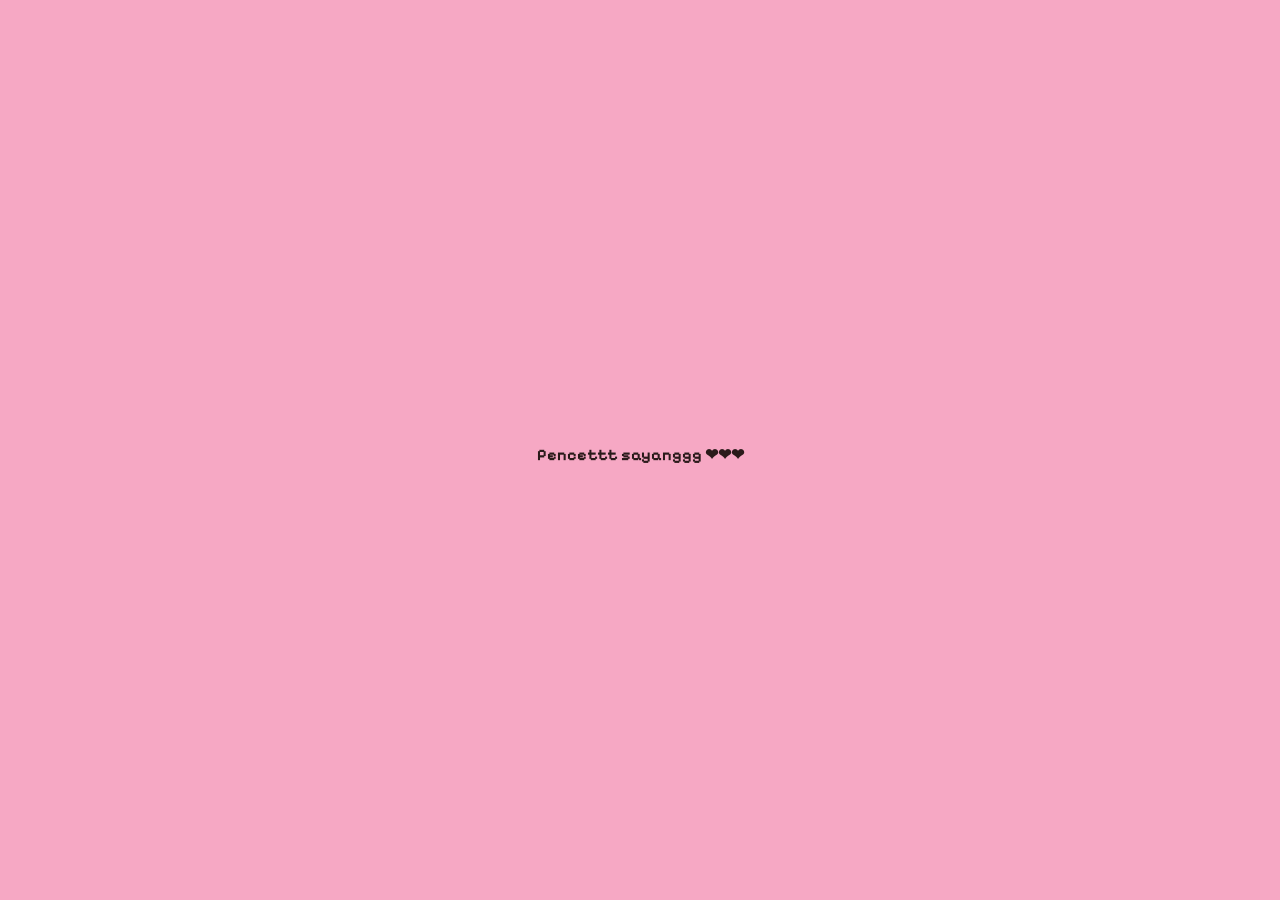
<file: index.html>
<!DOCTYPE html>
<html lang="id">
<head>
  <meta charset="UTF-8">
  <meta name="viewport" content="width=device-width, initial-scale=1.0, maximum-scale=1.0, user-scalable=no">
  <title>Happy Birthday! 🎂</title>
  
  <link rel="preconnect" href="https://fonts.googleapis.com">
  <link rel="preconnect" href="https://fonts.gstatic.com" crossorigin>
  <link href="https://fonts.googleapis.com/css2?family=Pixelify+Sans:wght@500;600;700&display=swap" rel="stylesheet">
  
  <style>
/* Cari bagian ini di dalam tag <style> index.html dan ubah height-nya */
    html, body {
      margin: 0;
      padding: 0;
      width: 100%;
      height: 100dvh; /* Ganti 100% menjadi 100dvh */
      overflow: hidden;
      background-color: #d68fa8; 
      font-family: "Pixelify Sans", sans-serif;
    }

    /* Iframe akan mengambil 100% layar HP/Browser */
    iframe {
      width: 100%;
      height: 100%;
      border: none;
      display: block;
    }

    /* Layar Pop-up untuk memancing klik pertama (Syarat Autoplay Browser) */
    #mulai-musik {
      position: fixed;
      top: 0; left: 0; width: 100%; height: 100%;
      background: #f6a8c4;
      display: flex;
      flex-direction: column;
      align-items: center;
      justify-content: center;
      z-index: 9999;
      cursor: pointer;
      color: #2a1a1a;
      transition: opacity 0.5s ease;
    }

    #mulai-musik h2 {
      margin-bottom: 10px;
      font-size: 24px;
    }

    #mulai-musik p {
      font-size: 16px;
      animation: blink 1.2s infinite;
    }

    @keyframes blink {
      0%, 100% { opacity: 1; }
      50% { opacity: 0; }
    }

    .sembunyi {
      opacity: 0;
      pointer-events: none;
    }
  </style>
</head>
<body>

  <!-- 1. Taruh lagu kamu di sini (pastikan path-nya benar) -->
  <audio id="bgm" src="assets/lagu-favorit.mp3" loop></audio>

  <!-- 2. Layar sentuh pertama -->
  <div id="mulai-musik">
    <h2><p>Pencettt sayanggg ❤︎❤︎❤︎</p></h2>
  </div>

  <!-- 3. Memuat halaman covermu di dalam iframe -->
  <!-- Saat Zahra pindah halaman, yang berubah hanya di dalam iframe ini. Lagu aman! -->
  <iframe id="frame-web" src="cover.html"></iframe>

  <script>
    const overlay = document.getElementById('mulai-musik');
    const bgm = document.getElementById('bgm');

    // Saat layar pertama diketuk, putar lagu dan hilangkan overlay
    overlay.addEventListener('click', () => {
      bgm.play();
      overlay.classList.add('sembunyi');
      
      // Hapus div-nya setelah animasi transisi selesai agar tidak berat
      setTimeout(() => {
        overlay.style.display = 'none';
      }, 500);
    });
  </script>
</body>
</html>
</file>
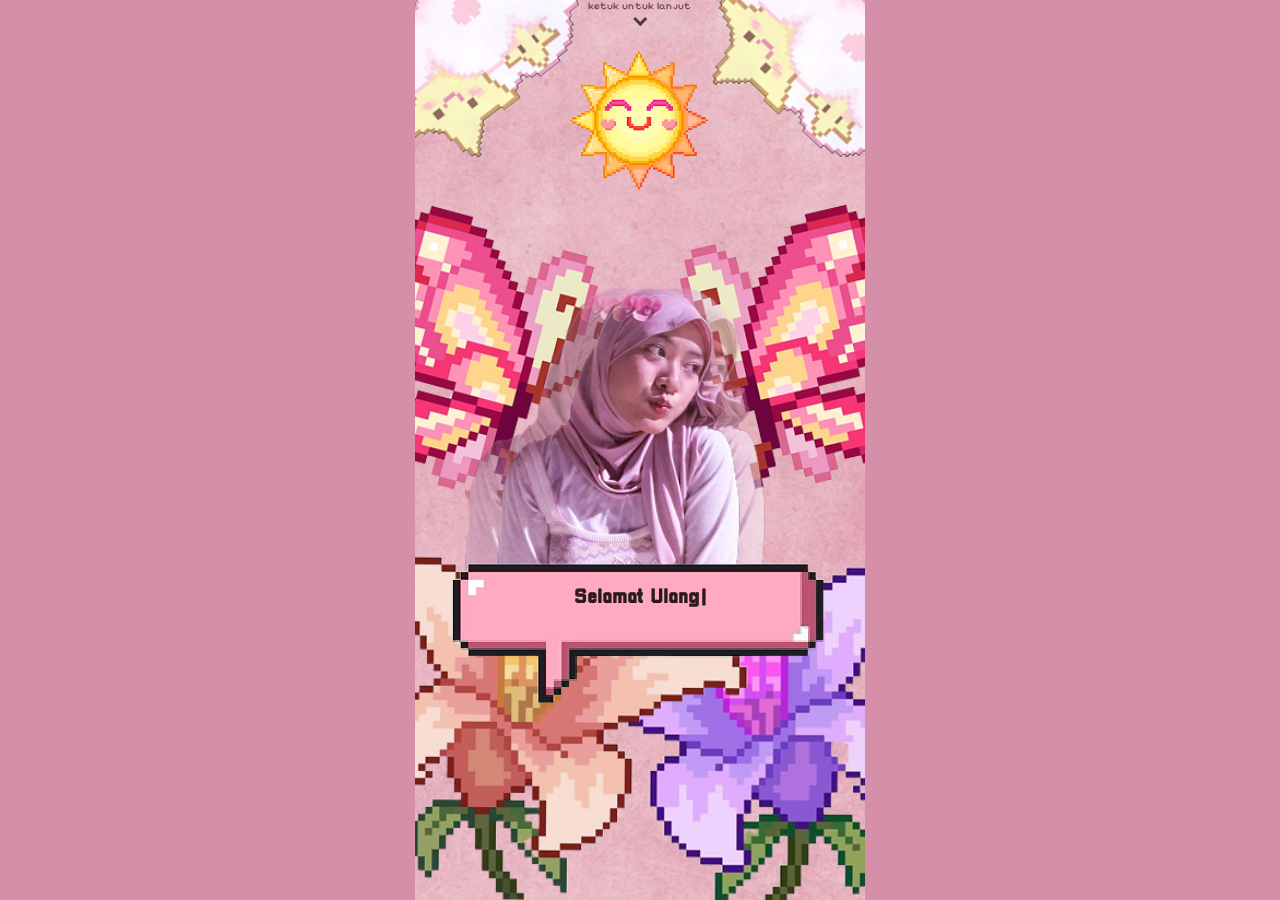
<file: cover.html>
<!DOCTYPE html>
<html lang="id">
<head>
<meta charset="UTF-8">
<meta name="viewport" content="width=device-width, initial-scale=1.0, maximum-scale=1.0, user-scalable=no">
<title>Selamat Ulang Tahun 🎂</title>
<link rel="preconnect" href="https://fonts.googleapis.com">
<link rel="preconnect" href="https://fonts.gstatic.com" crossorigin>
<link href="https://fonts.googleapis.com/css2?family=Pixelify+Sans:wght@500;600;700&display=swap" rel="stylesheet">
<link rel="stylesheet" href="style.css">
</head>
<body>

  <main class="phone">

    <!-- ===== SECTION 1: COVER ===== -->
    <section class="screen cover" id="cover">
      <img class="bg" src="assets/cover/bg.png" alt="">

      <img class="stars" src="assets/cover/Group 2.png" alt="">

      <img class="sun" src="assets/cover/sun.png" alt="matahari pixel tersenyum">

      <img class="butterflies" src="assets/cover/butterflies.png" alt="">

      <img class="person" src="assets/cover/person.png" alt="foto Zahra">

<div class="bubble-wrap">
        <img class="bubble-img" src="assets/cover/bubble.png" alt="Bubble">
        <!-- Wadah teks berjalan -->
        <div class="bubble-text-container">
          <span id="typed-text"></span><span class="cursor">|</span>
        </div>
      </div>

      <img class="flowers" src="assets/cover/flowers.png" alt="">

      <div class="scroll-hint" id="go-next">
        <span>ketuk untuk lanjut</span>
        <div class="arrow"></div>
      </div>
    </section>
 

    <!-- section berikutnya menyusul di sini -->

  </main>

<script src="script.js"></script>
</body>
</html>
</file>
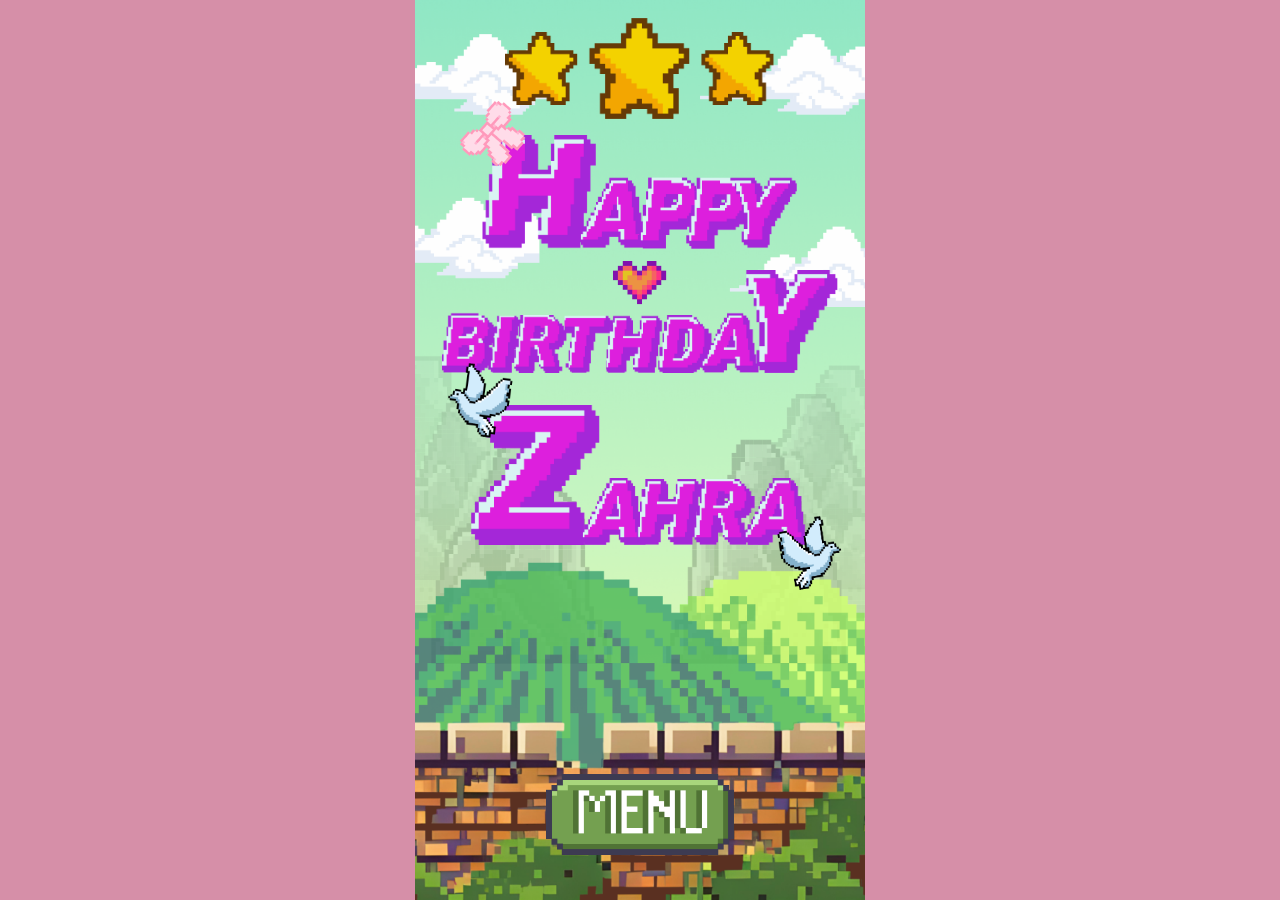
<file: ending.html>
<!DOCTYPE html>
<html lang="id">
<head>
<meta charset="UTF-8">
<meta name="viewport" content="width=device-width, initial-scale=1.0, maximum-scale=1.0, user-scalable=no">
<title>Happy Birthday! 🎉</title>
<link rel="stylesheet" href="style.css">
<link rel="stylesheet" href="ending.css">
</head>
<body>

  <main class="phone">
    <section class="screen ending-screen" id="ending-screen">
      <!-- Background Utama (Langit & Gunung) -->
      <img class="bg" src="assets/Ending/bg.png" alt="">

      <!-- Ornamen Bintang -->
      <img class="deco-stars" src="assets/Ending/stars.png" alt="">
      
      <!-- Ornamen Pita -->
      <img class="deco-bow" src="assets/Ending/bow.png" alt="">

      <!-- Tipografi Tengah -->
      <div class="text-group">
        <img class="text-happy" src="assets/Ending/happy.png" alt="Happy">
        <img class="deco-heart" src="assets/Ending/heart.png" alt="">
        <img class="text-birthday" src="assets/Ending/birthday.png" alt="Birthday">
        <img class="text-zahra" src="assets/Ending/zahra.png" alt="Zahra">
      </div>

      <!-- Burung Merpati -->
      <img class="dove dove-left" src="assets/Ending/dove-left.png" alt="">
      <img class="dove dove-right" src="assets/Ending/dove-right.png" alt="">

      <!-- Tombol Menu -->
      <button class="menu-btn" id="btn-menu" aria-label="Kembali ke Menu Awal">
        <img src="assets/Ending/btn-menu.png" alt="Menu">
      </button>

    </section>
  </main>

<script src="ending.js"></script>
</body>
</html>
</file>
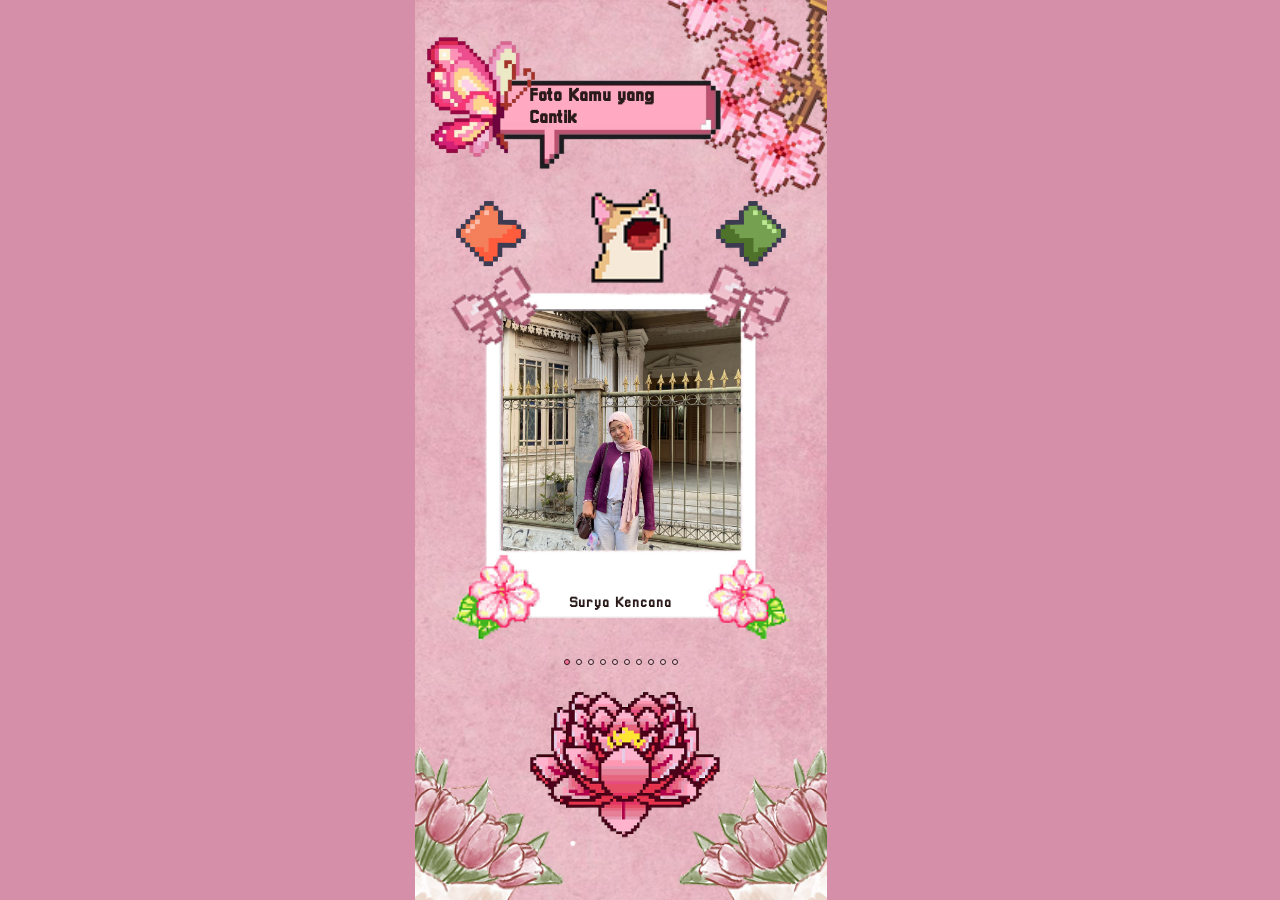
<file: gallery.html>
<!DOCTYPE html>
<html lang="id">
<head>
<meta charset="UTF-8">
<meta name="viewport" content="width=device-width, initial-scale=1.0, maximum-scale=1.0, user-scalable=no">
<title>Gallery 📸</title>
<link rel="stylesheet" href="style.css">
<link rel="stylesheet" href="gallery.css">
</head>
<body>

  <main class="phone">
    <section class="screen gallery-screen" id="gallery-screen">
      <!-- Background -->
      <img class="bg" src="assets/gallery/bg.png" alt="">

      <!-- Ornamen Bunga Atas Kanan -->
      <img class="deco-branch" src="assets/gallery/batang daun.png" alt="">
      
      <!-- Judul Kupu-Kupu -->
      <div class="title-wrap">
        <img class="title-bubble" src="assets/gallery/title-top.png" alt="">
        <p class="title-text">Foto Kamu yang<br>Cantik</p>
      </div>

<!-- Navigasi antar halaman -->
      <button class="nav-arrow prev-arrow" id="prev-page" aria-label="Halaman sebelumnya">
        <img src="assets/gallery/arrow-red.png" alt="">
      </button>
      
      <!-- Ornamen Kucing -->
      <img class="deco-cat" src="assets/gallery/cat.png" alt="">
      
      <button class="nav-arrow next-arrow" id="next-page" aria-label="Halaman selanjutnya">
        <img src="assets/gallery/arrow-green.png" alt="">
      </button>

      <!-- Area Foto Polaroid -->
 <!-- Area Foto Polaroid -->
<div class="gallery-wrapper">
  <!-- Foto-foto (geser otomatis) -->
<div class="photo-carousel" id="photo-carousel">
    <img class="carousel-photo" src="assets/gallery/photo1.jpg" alt="Foto 1" data-caption="Surya Kencana">
    <img class="carousel-photo" src="assets/gallery/photo2.jpg" alt="Foto 2" data-caption="Land's PIK 2">
    <img class="carousel-photo" src="assets/gallery/photo3.jpg" alt="Foto 3" data-caption="Museum Wayang">
    <img class="carousel-photo" src="assets/gallery/photo4.jpg" alt="Foto 4" data-caption="Kebun Raya Bogor">
    <img class="carousel-photo" src="assets/gallery/photo5.jpg" alt="Foto 5" data-caption="Rawa Belong">
    <img class="carousel-photo" src="assets/gallery/photo6.jpg" alt="Foto 6" data-caption="Museum Wayang">
    <img class="carousel-photo" src="assets/gallery/photo7.jpg" alt="Foto 7" data-caption="Kebun Raya Bogor">
    <img class="carousel-photo" src="assets/gallery/photo8.jpg" alt="Foto 8" data-caption="Pasar Baru">
    <img class="carousel-photo" src="assets/gallery/photo9.jpg" alt="Foto 9" data-caption="Hutan Kota GBK">
    <img class="carousel-photo" src="assets/gallery/photo10.jpg" alt="Foto 10" data-caption="Kebun Raya Bogor">
  </div>
  <!-- Bingkai polaroid -->
  <img class="border-frame" src="assets/gallery/border.png" alt="">
  
  <!-- WADAH DESKRIPSI FOTO BARU -->
  <p class="photo-caption" id="photo-caption"></p>

  <!-- Titik penanda foto ke berapa -->
  <div class="carousel-dots" id="carousel-dots"></div>
</div>

      <!-- Ornamen Bawah (Teratai & Tulip) -->
      <img class="deco-lotus" src="assets/gallery/bottom-lotus.png" alt="">
      <img class="deco-tulips left" src="assets/gallery/sakura-bl.png" alt="">
      <!-- Tulip kanan kita flip sedikit agar simetris dengan desain -->
      <img class="deco-tulips right" src="assets/gallery/sakura-bl.png" alt="">

    </section>
  </main>

<script src="gallery.js"></script>
</body>
</html>
</file>
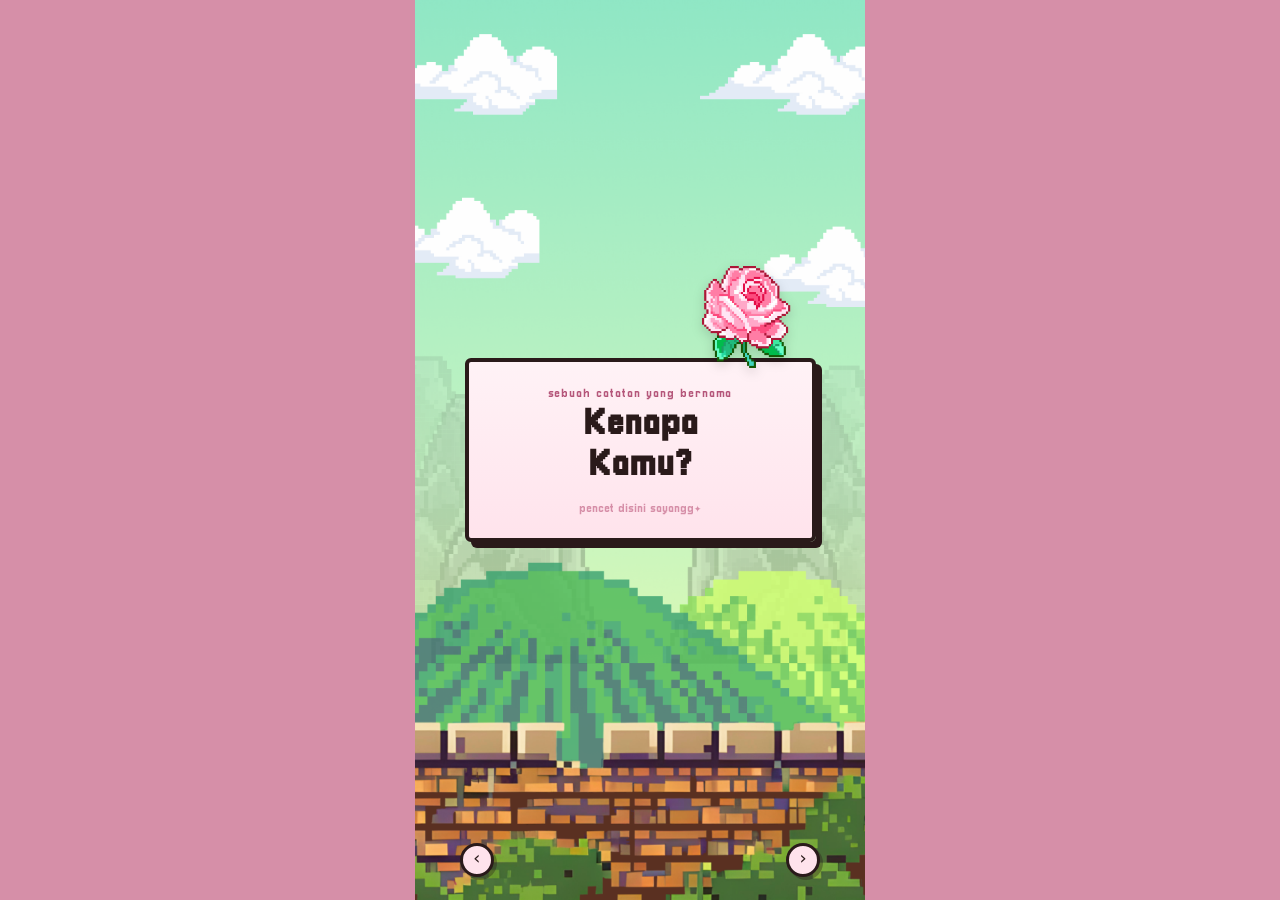
<file: letter.html>
<!DOCTYPE html>
<html lang="id">
<head>
<meta charset="UTF-8">
<meta name="viewport" content="width=device-width, initial-scale=1.0, maximum-scale=1.0, user-scalable=no">
<title>Kenapa Kamu? 💌</title>
<link rel="preconnect" href="https://fonts.googleapis.com">
<link rel="preconnect" href="https://fonts.gstatic.com" crossorigin>
<link href="https://fonts.googleapis.com/css2?family=Patrick+Hand&display=swap" rel="stylesheet">
<link rel="stylesheet" href="style.css">
<link rel="stylesheet" href="letter.css">
</head>
<body>

  <main class="phone">
    <section class="screen letter-screen" id="letter-screen">
      <img class="bg" src="assets/letter/bg.png" alt="">

      <!-- ===== COVER ===== -->
      <div class="cover" id="cover">
        <div class="cover-card">
          <img class="cover-deco" src="assets/letter/rose.png" alt="">
          <p class="cover-kicker">sebuah catatan yang bernama</p>
          <h1 class="cover-title">Kenapa<br>Kamu?</h1>
          <p class="cover-tap">pencet disini sayangg✦</p>
        </div>
      </div>

      <!-- ===== BOOK ===== -->
      <div class="book" id="book" hidden>
        <div class="page-stage" id="page-stage">
          <!-- halaman-halaman di-inject lewat JS -->
        </div>

        <button class="flip-zone flip-left" id="flip-prev" aria-label="Halaman sebelumnya"></button>
        <button class="flip-zone flip-right" id="flip-next" aria-label="Halaman berikutnya"></button>

        <div class="flip-controls">
          <button class="flip-btn flip-btn-prev" id="flip-prev-btn" aria-label="Halaman sebelumnya">‹</button>
          <div class="page-indicator" id="page-indicator">1 / 1</div>
          <button class="flip-btn flip-btn-next" id="flip-next-btn" aria-label="Halaman berikutnya">›</button>
        </div>
      </div>

      <!-- navigasi antar section -->
      <button class="nav-arrow prev-arrow" id="prev-page" aria-label="Halaman sebelumnya">‹</button>
      <button class="nav-arrow next-arrow" id="next-page" aria-label="Halaman selanjutnya">›</button>
    </section>
  </main>

<script src="letter.js"></script>
</body>
</html>
</file>
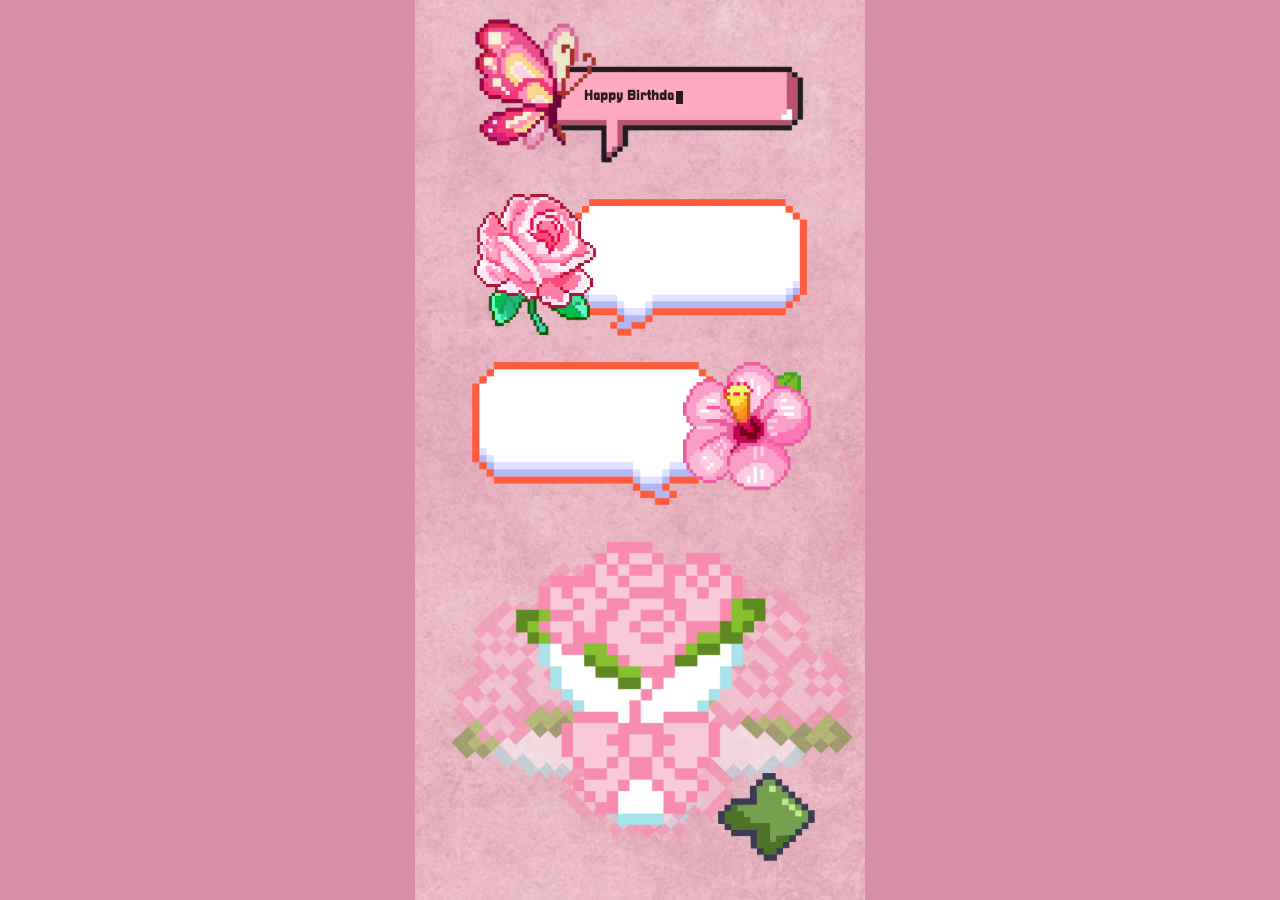
<file: opening.html>
<!DOCTYPE html>
<html lang="id">
<head>
<meta charset="UTF-8">
<meta name="viewport" content="width=device-width, initial-scale=1.0, maximum-scale=1.0, user-scalable=no">
<title>Untuk Kamu 💌</title>
<link rel="stylesheet" href="style.css">
<link rel="stylesheet" href="opening.css">
</head>
<body>

  <main class="phone">
    <section class="screen opening-screen" id="opening-screen">
      <img class="bg" src="assets/Opening/bg.png" alt="">

      <!-- Pesan 1 -->
      <div class="msg1-wrap">
        <img class="msg1-bubble" src="assets/Opening/bubble-happybday.png" alt="">
        <p class="msg1-text" id="msg1-text"></p>
      </div>

      <!-- Pesan 2 -->
      <img class="rose" src="assets/Opening/rose.png" alt="">
      <div class="msg2-wrap">
        <img class="msg2-bubble" src="assets/Opening/bubble-outline-a.png" alt="">
        <p class="msg2-text" id="msg2-text"></p>
      </div>

      <!-- Pesan 3 -->
      <img class="hibiscus" src="assets/Opening/hibiscus.png" alt="">
      <div class="msg3-wrap">
        <img class="msg3-bubble" src="assets/Opening/bubble-outline-b.png" alt="">
        <p class="msg3-text" id="msg3-text"></p>
      </div>

      <img class="bouquet" src="assets/Opening/bouquet.png" alt="">

      <button class="next-btn" id="next-btn" aria-label="Lanjut ke Our Story">
        <img src="assets/Opening/next-arrow.png" alt="">
      </button>
    </section>
  </main>

<script src="opening.js"></script>
</body>
</html>
</file>
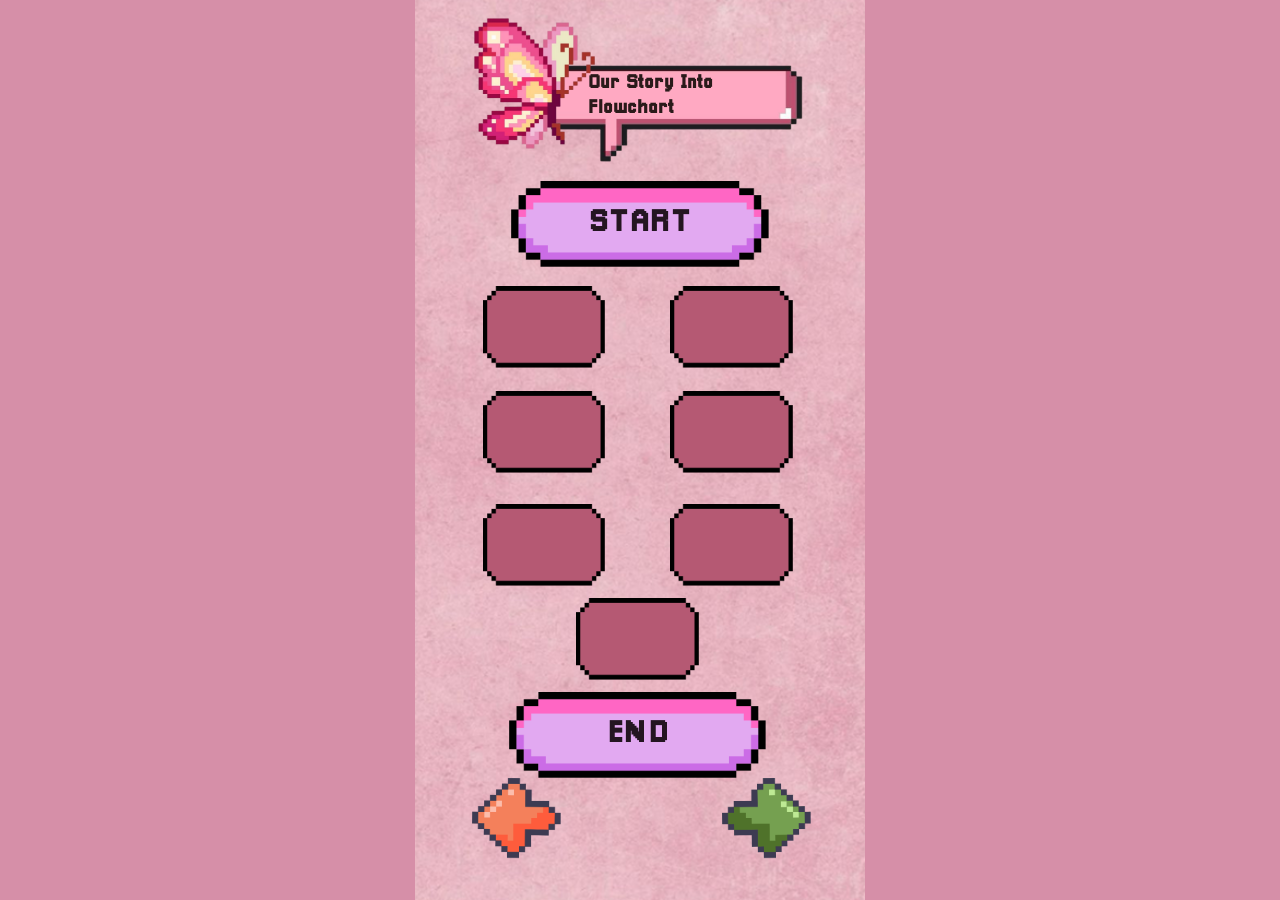
<file: our-story.html>
<!DOCTYPE html>
<html lang="id">
<head>
<meta charset="UTF-8">
<meta name="viewport" content="width=device-width, initial-scale=1.0, maximum-scale=1.0, user-scalable=no">
<title>Our Story 💞</title>
<link rel="stylesheet" href="style.css">
<link rel="stylesheet" href="our-story.css">
</head>
<body>

  <main class="phone">
    <section class="screen story-screen" id="story-screen">
      <img class="bg" src="assets/Our Story/bg.png" alt="">

      <!-- garis-garis panah flowchart, digambar di bawah kotak -->
      <svg class="flow-lines" id="flow-lines" viewBox="0 0 412 845" preserveAspectRatio="none">
        <defs>
          <marker id="arrowhead" markerWidth="6" markerHeight="6" refX="4.5" refY="3" orient="auto">
            <path d="M0,0 L6,3 L0,6 Z" fill="#4a2f37"/>
          </marker>
        </defs>
        <!-- path tiap edge, id sesuai target box, muncul saat box target diklik -->
        <path id="edge-start-2" class="edge" d=""></path>
        <path id="edge-start-3" class="edge" d=""></path>
        <path id="edge-2-4"     class="edge" d=""></path>
        <path id="edge-3-5"     class="edge" d=""></path>
        <path id="edge-4-6"     class="edge" d=""></path>
        <path id="edge-5-7"     class="edge" d=""></path>
        <path id="edge-6-8"     class="edge" d=""></path>
        <path id="edge-7-8"     class="edge" d=""></path>
        <path id="edge-8-end"   class="edge" d=""></path>
      </svg>

      <!-- judul -->
      <div class="title-wrap">
        <img class="title-bubble" src="assets/Our Story/title-bubble.png" alt="">
        <p class="title-text">Our Story Into<br>Flowchart</p>
      </div>

      <!-- START -->
      <div class="node start-node">
        <img class="node-bg" src="assets/Our Story/start-end-btn.png" alt="">
        <p class="node-label">START</p>
      </div>

      <!-- 7 kotak cerita -->
      <button class="story-box" id="box2" data-box="2" style="--bx:15.06%; --by:31.73%; --bw:27.17%; --bh:9.13%;">
        <img class="node-bg" src="assets/Our Story/story-box.png" alt="">
        <p class="box-label">Ketemu pas SMP<br>(2017)</p>
      </button>

      <button class="story-box" id="box3" data-box="3" style="--bx:56.75%; --by:31.73%; --bw:27.17%; --bh:9.13%;">
        <img class="node-bg" src="assets/Our Story/story-box.png" alt="">
        <p class="box-label">Chatton pertama<br>(2020)</p>
      </button>

      <button class="story-box" id="box4" data-box="4" style="--bx:15.06%; --by:43.39%; --bw:27.17%; --bh:9.13%;">
        <img class="node-bg" src="assets/Our Story/story-box.png" alt="">
        <p class="box-label">Konflik Gelang<br>(2023)</p>
      </button>

      <button class="story-box" id="box5" data-box="5" style="--bx:56.75%; --by:43.39%; --bw:27.17%; --bh:9.13%;">
        <img class="node-bg" src="assets/Our Story/story-box.png" alt="">
        <p class="box-label">Konflik Gelang 2<br>(2024)</p>
      </button>

      <button class="story-box" id="box6" data-box="6" style="--bx:15.06%; --by:56.00%; --bw:27.17%; --bh:9.13%;">
        <img class="node-bg" src="assets/Our Story/story-box.png" alt="">
        <p class="box-label">Chatton Lagi<br>(19 Des 25)</p>
      </button>

      <button class="story-box" id="box7" data-box="7" style="--bx:56.75%; --by:56.00%; --bw:27.17%; --bh:9.13%;">
        <img class="node-bg" src="assets/Our Story/story-box.png" alt="">
        <p class="box-label">Akhirnya Ketemuan<br>(3 Jan 26)</p>
      </button>

      <button class="story-box" id="box8" data-box="8" style="--bx:35.87%; --by:66.45%; --bw:27.17%; --bh:9.13%;">
        <img class="node-bg" src="assets/Our Story/story-box.png" alt="">
        <p class="box-label">Jadian<br>(5 Jan 26)</p>
      </button>

      <!-- END -->
      <div class="node end-node">
        <img class="node-bg" src="assets/Our Story/start-end-btn.png" alt="">
        <p class="node-label">END</p>
      </div>

      <!-- navigasi antar halaman -->
      <button class="nav-arrow prev-arrow" id="prev-page" aria-label="Halaman sebelumnya">
        <img src="assets/Our Story/arrow-prev.png" alt="">
      </button>
      <button class="nav-arrow next-arrow" id="next-page" aria-label="Halaman selanjutnya">
        <img src="assets/Our Story/arrow-next.png" alt="">
      </button>
    </section>
  </main>

<script src="our-story.js"></script>
</body>
</html>
</file>
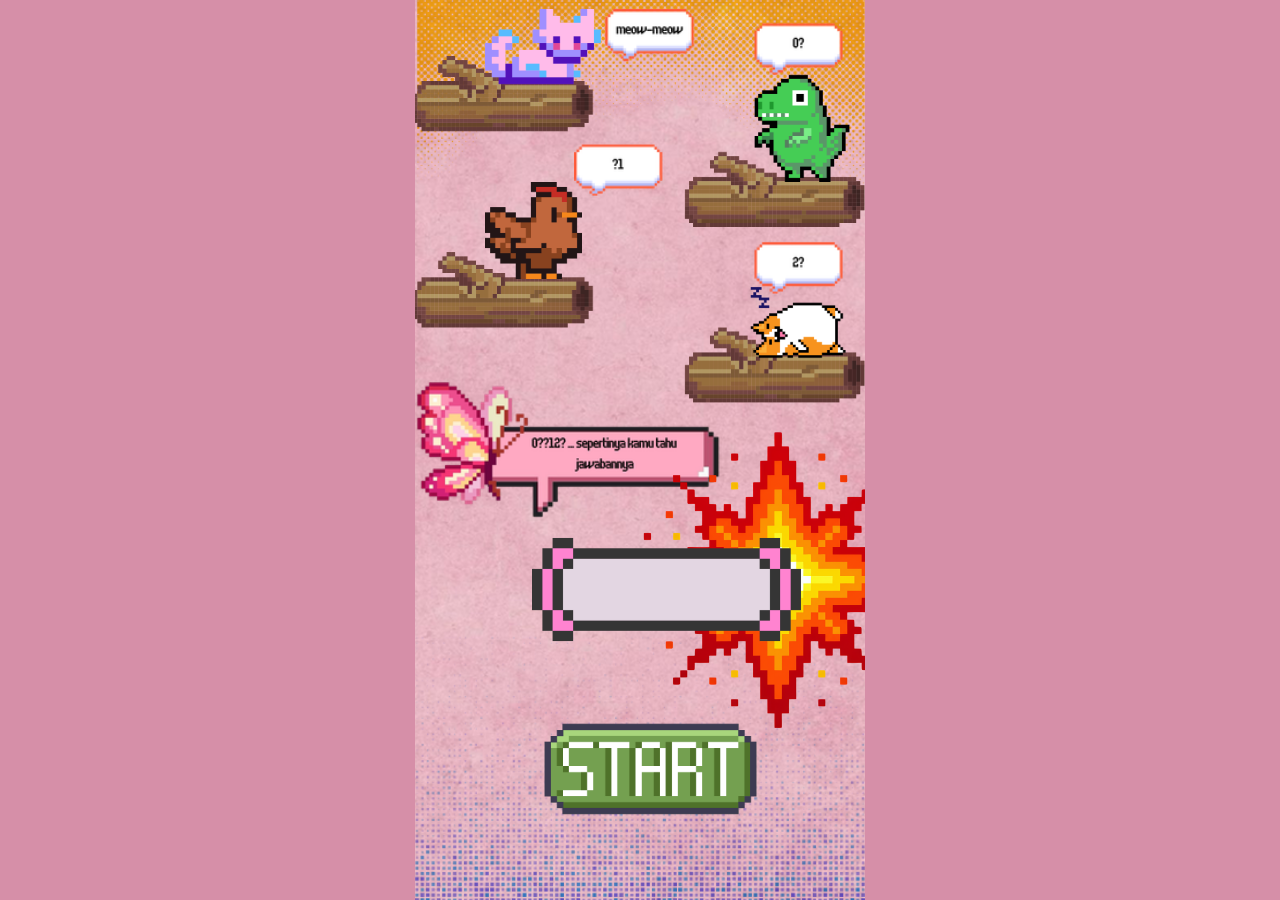
<file: password.html>
<!DOCTYPE html>
<html lang="id">
<head>
<meta charset="UTF-8">
<meta name="viewport" content="width=device-width, initial-scale=1.0, maximum-scale=1.0, user-scalable=no">
<title>Kunci Ulang Tahun 🔒</title>
<link rel="preconnect" href="https://fonts.googleapis.com">
<link rel="preconnect" href="https://fonts.gstatic.com" crossorigin>
<link href="https://fonts.googleapis.com/css2?family=Pixelify+Sans:wght@500;600;700&display=swap" rel="stylesheet">
<link rel="stylesheet" href="style.css">
<link rel="stylesheet" href="password.css">
</head>
<body>

  <main class="phone">
    <section class="screen password-screen" id="password-screen">
      <img class="bg" src="assets/Password/bg.png" alt="">
      <img class="halftone" src="assets/Password/halftone.png" alt="">

      <img class="wood" src="assets/Password/wood.png" alt="">
      <img class="animals" src="assets/Password/animals.png" alt="">
      <img class="hint-bubbles" src="assets/Password/hint-bubbles.png" alt="">

      <img class="hint-butterfly" src="assets/Password/hint-butterfly.png" alt="petunjuk: tanggal jadian">

      <img class="input-art" src="assets/Password/input-box.png" alt="">
      <input class="pw-input" type="text" inputmode="numeric" autocomplete="off"
             maxlength="8" placeholder="" aria-label="Masukkan tanggal jadian">

      <img class="start-art" src="assets/Password/start-btn.png" alt="">
      <button class="start-btn" type="button" aria-label="Mulai"></button>

      <p class="pw-error" id="pw-error">coba lagi ya~</p>
    </section>
  </main>

<script src="password.js"></script>
</body>
</html>
</file>
<file: style.css>
@font-face {
  font-family: "Pixellari";
  src: url("assets/Pixellari.ttf") format("truetype");
  font-display: swap;
}
* {
  margin: 0;
  padding: 0;
  box-sizing: border-box;
  -webkit-tap-highlight-color: transparent;
}

:root {
  --bubble-pink: #f6a8c4;
  --bubble-border: #2a1a1a;
  --page-outer: #d68fa8;
}

/* 1. Ganti height jadi 100dvh dan matikan scroll yang tidak perlu */
html, body {
  height: 100dvh;
  background: var(--page-outer);
  overflow: hidden; 
}

/* 2. Tambahkan align-items agar posisi layar selalu di tengah (vertikal) */
/* Pastikan body menggunakan display flex untuk menengahkan konten */
body {
  font-family: "Pixelify Sans", system-ui, sans-serif;
  display: flex;
  justify-content: center;
  align-items: center;
  height: 100dvh;
  margin: 0;
  background: var(--page-outer);
  overflow: hidden;
}

/* Kunci Utama Anti-Kepotong */
/* Ganti .phone dan .screen menjadi ini */

.phone {
  width: 100%;         /* Biarkan melebar 100% mengisi layar HP */
  height: 100dvh;      /* Biarkan tingginya pas dengan layar HP */
  max-width: 450px;    /* Batas aman kalau dibuka di Laptop agar tidak raksasa */
  background: var(--page-outer);
  overflow: hidden;
  position: relative;
  /* aspect-ratio kita hapus total dari sini */
}

.screen {
  position: absolute;
  inset: 0;
  width: 100%;
  height: 100%;
  /* aspect-ratio juga kita hapus dari sini */
  overflow: hidden;
}

.screen img {
  position: absolute;
  display: block;
  pointer-events: none;
  user-select: none;
}

.bg {
  inset: 0;
  width: 100%;
  height: 100%;
  object-fit: cover;
  z-index: 0;
}

.stars {
  top: 0;
  left: 0;
  width: 100%;
  z-index: 1;
  animation: twinkle 3.2s ease-in-out infinite;
}

.sun {
  top: 5%;
  left: 50%;
  width: 34%;
  transform: translateX(-50%);
  z-index: 2;
  transform-origin: center;
  animation: sun-breathe 4.5s ease-in-out infinite;
}

.butterflies {
  top: 8.5%;
  left: 0;
  width: 100%;
  z-index: 3;
}

.butterflies::before { content: none; }

.person {
  top: 31.5%;
  left: 45%;
  width: 68%;
  transform: translateX(-50%);
  z-index: 4;
}

.bubble-wrap {
  position: absolute;
  top: 62%;
  left: 50%;
  transform: translateX(-50%);
  width: 84%;
  z-index: 6;
  display: flex;
  justify-content: center;
  animation: bubble-pop 0.6s cubic-bezier(.2,1.4,.4,1) both;
  animation-delay: 0.3s;
}

.bubble-img {
  position: static;
  width: 100%;
  height: auto;
  image-rendering: pixelated;
}

/* Mengatur posisi teks agar pas di dalam area pink bubble.png */
.bubble-text-container {
  position: absolute;
  top: 50%;
  left: 50%;
  transform: translate(-50%, -50%); /* Geser dikit kalau mau pas di tengah, atau atur margin di bawah */
  width: 90%;
  
  /* Ganti angka margin-top ini buat nurunin teksnya ke bawah */
  margin-top: 40px; /* Ubah angka ini (misal 15px, 25px) sampai posisinya pas */
  
  display: flex;
  align-items: center;
  justify-content: center;
  text-align: center;
  font-family: "Pixellari", monospace;
  font-weight: 700;
  font-size: clamp(17px, 3.2vw, 20px);
  color: #2a1a1a;
  line-height: 1.3;
}
/* Efek kedip kursor */
.cursor {
  display: inline-block;
  margin-left: 2px;
  animation: blink 0.8s infinite;
}

@keyframes blink {
  0%, 100% { opacity: 1; }
  50% { opacity: 0; }
}

.flowers {
  bottom: 0;
  left: 0;
  width: 100%;
  height: auto;
  z-index: 3;
}

/* subtle ambient motion */
@keyframes twinkle {
  0%, 100% { opacity: 1; }
  50% { opacity: 0.75; }
}

@keyframes sun-breathe {
  0%, 100% { transform: translateX(-50%) scale(1) rotate(0deg); }
  50% { transform: translateX(-50%) scale(1.045) rotate(3deg); }
}

.butterflies {
  animation: flutter 2.6s ease-in-out infinite;
}

@keyframes flutter {
  0%, 100% { transform: translateY(0) scaleX(1); }
  50% { transform: translateY(-4px) scaleX(0.98); }
}

@keyframes bubble-pop {
  0% { opacity: 0; transform: translateX(-50%) scale(0.7) translateY(10px); }
  100% { opacity: 1; transform: translateX(-50%) scale(1) translateY(0); }
}

.person {
  animation: float-in 0.9s ease-out both;
}

@keyframes float-in {
  0% { opacity: 0; transform: translateX(-50%) translateY(18px); }
  100% { opacity: 1; transform: translateX(-50%) translateY(0); }
}

.scroll-hint {
  position: absolute;

  left: 50%;
  transform: translateX(-50%);
  z-index: 7;
  display: flex;
  flex-direction: column;
  align-items: center;
  gap: 2px;
  color: var(--bubble-border);
  font-size: 10px;
  letter-spacing: 0.03em;
  opacity: 0.8;
  animation: bob 1.8s ease-in-out infinite;
}

.arrow {
  width: 10px;
  height: 10px;
  border-right: 3px solid var(--bubble-border);
  border-bottom: 3px solid var(--bubble-border);
  transform: rotate(45deg);
}

@keyframes bob {
  0%, 100% { transform: translate(-50%, 0); }
  50% { transform: translate(-50%, 6px); }
}

@media (prefers-reduced-motion: reduce) {
  .stars, .sun, .butterflies, .bubble-wrap, .person, .scroll-hint {
    animation: none !important;
  }
}
</file>
<file: ending.css>
.ending-screen {
  background: var(--page-outer);
  aspect-ratio: 412 / 892;
  overflow: hidden;
  position: relative;
}

.ending-screen .bg {
  position: absolute;
  inset: 0;
  width: 100%;
  height: 100%;
  object-fit: cover;
  z-index: 0;
}

/* ================= ORNAMEN ATAS ================= */
.deco-stars {
  position: absolute;
  top: 2%;
  left: 20%;
  width: 60%;
  z-index: 2;
  animation: star-pulse 2.5s ease-in-out infinite;
}

.deco-bow {
  position: absolute;
  top: 11%;
  left: 9%;
  width: 18%;
  z-index: 7;
  transform: rotate(-15deg);
}

@keyframes star-pulse {
  0%, 100% { transform: scale(1); filter: brightness(1); }
  50% { transform: scale(1.05); filter: brightness(1.2); }
}

/* ================= TIPOGRAFI ================= */
.text-group {
  position: absolute;
  inset: 0;
  width: 100%;
  height: 100%;
  pointer-events: none;
  z-index: 3;
}

/* Kita atur agar semuanya otomatis di tengah secara horizontal */
.text-group img {
  position: absolute;
  left: 50%;
  transform: translateX(-50%);
  height: auto;
  opacity: 0;
}

/* Atur posisi atas (top) dan lebar (width) masing-masing secara spesifik */
.text-happy { 
  top: 15%; 
  width: 70%; 
  animation: pop-in-center 0.8s cubic-bezier(0.175, 0.885, 0.32, 1.275) forwards 0.2s; 
}

.deco-heart { 
  top: 29%; 
  width: 12%; 
  animation: pop-in-center 0.8s cubic-bezier(0.175, 0.885, 0.32, 1.275) forwards 0.4s; 
}

.text-birthday { 
  top: 30%; 
  width: 88%; 
  animation: pop-in-center 0.8s cubic-bezier(0.175, 0.885, 0.32, 1.275) forwards 0.6s; 
}

.text-zahra { 
  top: 45%; 
  width: 75%; 
  animation: pop-in-center 0.8s cubic-bezier(0.175, 0.885, 0.32, 1.275) forwards 0.8s; 
}

/* Keyframe khusus karena kita pakai translateX(-50%) untuk nengahin gambar */
@keyframes pop-in-center {
  0% { transform: translateX(-50%) scale(0.6); opacity: 0; }
  100% { transform: translateX(-50%) scale(1); opacity: 1; }
}
/* ================= BURUNG MERPATI ================= */
.dove {
  position: absolute;
  width: 18%;
  z-index: 4;
}

.dove-left {
  top: 40%;
  left: 5%;
  animation: float-dove-l 4s ease-in-out infinite, flap 0.3s alternate infinite;
}

.dove-right {
  top: 57%;
  right: 3%;
  animation: float-dove-r 3.5s ease-in-out infinite, flap 0.4s alternate infinite;
}

@keyframes float-dove-l {
  0%, 100% { transform: translate(0, 0); }
  50% { transform: translate(5px, -10px); }
}

@keyframes float-dove-r {
  0%, 100% { transform: translate(0, 0); }
  50% { transform: translate(-5px, -12px); }
}

@keyframes flap {
  0% { transform: scaleY(1); }
  100% { transform: scaleY(0.95); }
}

/* ================= TOMBOL MENU ================= */
.menu-btn {
  position: absolute;
  bottom: 5%; 
  left: 25%;
  width: 50%;
  height: 9%; /* Nah ini dia biang keroknya, wajib dikasih height! */
  z-index: 10;
  background: transparent;
  border: none;
  padding: 0;
  cursor: pointer;
  animation: menu-glow 2s ease-in-out infinite;
  transition: transform 0.2s;
}

.menu-btn img {
  position: absolute;
  inset: 0;
  width: 100%;
  height: 100%;
  object-fit: contain;
}

.menu-btn:active {
  transform: scale(0.92);
}

@keyframes menu-glow {
  0%, 100% { filter: drop-shadow(0 0 2px rgba(255,255,255,0.2)); transform: translateY(0); }
  50% { filter: drop-shadow(0 0 10px rgba(255,255,255,0.8)); transform: translateY(-3px); }
}
</file>
<file: gallery.css>
@font-face {
  font-family: "Pixellari";
  src: url("assets/Pixellari.ttf") format("truetype");
  font-display: swap;
}

.gallery-screen {
  background: var(--page-outer);
  aspect-ratio: 412 / 892; 
  overflow: hidden;
  position: relative;
  
  /* Tambahkan batas lebar ini agar ukurannya konsisten */
  width: 412px;
  max-width: 100vw;
}

.gallery-screen .bg {
  position: absolute;
  inset: 0;
  width: 100%;
  height: 100%;
  object-fit: cover;
  z-index: 0;
}

/* ================= ORNAMEN ATAS ================= */
.deco-branch {
  position: absolute;
  top: -2%;
  right: -2%;
  width: 55%;
  z-index: 5;
  pointer-events: none;
}

.title-wrap {
  position: absolute;
  top: 4%;
  left: -2%;
  width: 82%;
  height: 15%;
  z-index: 6;
}

.title-bubble {
  position: absolute;
  inset: 0;
  width: 100%;
  height: 100%;
  object-fit: contain;
}

.title-text {
  position: absolute;
  left: 36%;
  top: 37%;
  margin: 0;
  font-family: "Pixellari", monospace;
  font-weight: 700;
  color: #2a1a1a;
  font-size: clamp(15px, 3.5vw, 18px);
  line-height: 1.25;
  text-align: left;
}

/* ================= NAVIGASI & KUCING ================= */
/* ---- navigasi ---- */
.nav-arrow {
  position: absolute;
  top: 22%; /* Posisi vertikal sejajar dengan ornamen kucing */
  width: 17%;
  height: 8%; /* Wajib ada height agar hitbox kliknya berfungsi */
  z-index: 10; /* Z-index tinggi agar tidak tertutup div gallery-wrapper */
  border: none;
  background: transparent;
  padding: 0;
  cursor: pointer;
}

.nav-arrow img {
  position: absolute;
  inset: 0;
  width: 100%;
  height: 100%;
  object-fit: contain;
}

.prev-arrow {
  left: 10%;
  animation: nudge-left 1.6s ease-in-out infinite;
}

.next-arrow {
  left: 73%;
  animation: nudge-right 1.6s ease-in-out infinite;
}

@keyframes nudge-left {
  0%, 100% { transform: translateX(0); }
  50% { transform: translateX(-4px); }
}

@keyframes nudge-right {
  0%, 100% { transform: translateX(0); }
  50% { transform: translateX(4px); }
}

.nav-arrow:active {
  transform: scale(0.9);
}

.prev-btn { left: 12%; }
.next-btn { right: 12%; }

.deco-cat {
  position: absolute;
  top: 21%;
  left: 35%;
  width: 35%;
  z-index: 2;
  pointer-events: none;
  animation: cat-bounce 2s ease-in-out infinite;
}

@keyframes cat-bounce {
  0%, 100% { transform: translateY(0); }
  50% { transform: translateY(-4px); }
}

/* ================= GRID FOTO ================= */
.gallery-wrapper {
  position: absolute;
  top: 29%;
  left: 8%;
  width: 84%;
  aspect-ratio: 215 / 237; /* sama persis dengan rasio border.png, biar object-fit:contain pas tanpa spasi kosong */
  z-index: 3;
}

.border-frame {
  position: absolute;
  inset: 0;
  width: 100%;
  height: 100%;
  object-fit: contain;
  z-index: 5;
  pointer-events: none;
}

/* ---- carousel foto ---- */
.photo-carousel {
  position: absolute;
  top: 13.1%;
  right: 15.4%;
  bottom: 24.1%;
  left: 15.8%;
  z-index: 4;
  overflow: hidden;
  background: #f7e9ee;
}

.carousel-photo {
  position: absolute;
  inset: 0;
  width: 100%;
  height: 100%;
  object-fit: cover;
  opacity: 0;
  transform: translateX(24px);
  transition: opacity 0.5s ease, transform 0.5s ease;
}

.carousel-photo.active {
  opacity: 1;
  transform: translateX(0);
}

.carousel-photo.leaving {
  opacity: 0;
  transform: translateX(-24px);
}

.carousel-dots {
  position: absolute;
  bottom: -6%;
  left: 50%;
  transform: translateX(-50%);
  z-index: 6;
  display: flex;
  gap: 6px;
}

.carousel-dots span {
  width: 6px;
  height: 6px;
  border-radius: 50%;
  background: #f3c6d6;
  border: 1px solid #2a1a1a;
  transition: background 0.3s ease;
}

.carousel-dots span.active {
  background: #ff6f9c;
}

/* ================= ORNAMEN BAWAH ================= */
.deco-lotus {
  position: absolute;
  bottom: 5%;
  left: 25%;
  width: 52%;
  z-index: 4;
  pointer-events: none;
  /* Tambahkan titik pusat putaran dan animasinya */
  transform-origin: center center;
  animation: float-spin-lotus 4s ease-in-out infinite;
}

/* Tambahkan keyframes ini di bagian paling bawah file css */
@keyframes float-spin-lotus {
  0%, 100% { transform: rotate(-5deg) translateY(0); }
  50% { transform: rotate(5deg) translateY(-6px); }
}

.deco-tulips {
  position: absolute;
  bottom: -2%;
  width: 44%;
  z-index: 5;
  pointer-events: none;
}

.deco-tulips.left { left: -6%; }
.deco-tulips.right { right: -6%; transform: scaleX(-1); }

/* ================= DESKRIPSI FOTO ================= */
.photo-caption {
  position: absolute;
  bottom: 8%; /* Posisi di ruang kosong bagian bawah polaroid */
  left: 10%;
  width: 80%;
  text-align: center;
  font-family: "Pixellari", monospace;
  color: #2a1a1a;
  font-size: clamp(12px, 3.5vw, 15px);
  z-index: 7; /* Harus di atas border frame */
  margin: 0;
  pointer-events: none; /* Agar tidak mengganggu area klik */
  transition: opacity 0.4s ease; /* Efek halus saat teks berganti */
}
</file>
<file: letter.css>
@font-face {
  font-family: "Pixellari";
  src: url("assets/Pixellari.ttf") format("truetype");
  font-display: swap;
}

.letter-screen {
  background: var(--page-outer);
  aspect-ratio: 412 / 892;
  overflow: hidden;
}

.letter-screen .bg {
  position: absolute;
  inset: 0;
  width: 100%;
  height: 100%;
  object-fit: cover;
  z-index: 0;
}

/* ================= COVER ================= */
.cover {
  position: absolute;
  inset: 0;
  z-index: 5;
  display: flex;
  flex-direction: column;
  align-items: center;
  justify-content: center;
  cursor: pointer;
  gap: 18px;
}

.cover[hidden] {
  display: none;
}

.cover-card {
  position: relative;
  width: 78%;
  background: linear-gradient(180deg, #fff2f6 0%, #ffe3ec 100%);
  border: 4px solid #2a1a1a;
  box-shadow: 6px 6px 0 #2a1a1a;
  border-radius: 6px;
  padding: 26px 20px 22px;
  text-align: center;
}

.cover-deco {
  position: absolute;
  bottom: 100%;
  right: 6%;
  margin-bottom: -6px;
  width: 26%;
  filter: drop-shadow(0 4px 6px rgba(0,0,0,0.15));
  animation: cover-deco-sway 3.6s ease-in-out infinite;
  transform-origin: bottom center;
}

@keyframes cover-deco-sway {
  0%, 100% { transform: rotate(-4deg); }
  50% { transform: rotate(4deg); }
}

.cover-kicker {
  margin: 0 0 4px;
  font-family: "Pixellari", monospace;
  font-size: 12px;
  letter-spacing: 0.08em;
  color: #b5567a;
}

.cover-title {
  margin: 0 0 14px;
  font-family: "Pixellari", monospace;
  font-size: clamp(28px, 8vw, 36px);
  line-height: 1.15;
  color: #2a1a1a;
}

.cover-tap {
  margin: 0;
  font-family: "Pixellari", monospace;
  font-size: 12px;
  color: #d68fa8;
  animation: tap-pulse 1.6s ease-in-out infinite;
}

@keyframes tap-pulse {
  0%, 100% { opacity: 0.6; transform: translateY(0); }
  50% { opacity: 1; transform: translateY(-2px); }
}

/* ================= BOOK ================= */
.book {
  position: absolute;
  inset: 6% 6% 10%;
  z-index: 4;
}

.book[hidden] { display: none; }
.cover[hidden] {
  display: none;
}

.page-stage {
  position: relative;
  width: 100%;
  height: 100%;
  border: 4px solid #2a1a1a;
  box-shadow: 6px 6px 0 rgba(42,26,26,0.35);
  border-radius: 8px;
  background: #fffaf2;
  overflow: hidden;
}

.page {
  position: absolute;
  inset: 0;
  display: flex;
  flex-direction: column;
  padding: 20px 18px 34px;
  opacity: 0;
  transform: translateX(24px);
  transition: opacity 0.35s ease, transform 0.35s ease;
  pointer-events: none;
}

.page.active {
  opacity: 1;
  transform: translateX(0);
  pointer-events: auto;
}

.page.leaving-left {
  opacity: 0;
  transform: translateX(-24px);
}

.page.leaving-right {
  opacity: 0;
  transform: translateX(24px);
}

.page-number-tag {
  align-self: flex-start;
  font-family: "Pixellari", monospace;
  font-size: 10px;
  color: #d68fa8;
  background: #ffe3ec;
  border: 2px solid #2a1a1a;
  border-radius: 4px;
  padding: 2px 8px;
  margin-bottom: 10px;
}

.page-body {
  flex: 1;
  overflow-y: auto;
  font-family: "Patrick Hand", "Pixellari", cursive;
  font-size: clamp(14.5px, 4vw, 16.5px);
  line-height: 1.6;
  color: #3a2a2a;
  white-space: pre-line;
  padding-right: 4px;
}

.page-body::-webkit-scrollbar {
  width: 5px;
}
.page-body::-webkit-scrollbar-thumb {
  background: #eec3d3;
  border-radius: 4px;
}

.flip-zone {
  position: absolute;
  top: 0;
  bottom: 0;
  width: 22%;
  border: none;
  background: transparent;
  cursor: pointer;
  z-index: 6;
}

.flip-left { left: 0; }
.flip-right { right: 0; }

.page-indicator {
  font-family: "Pixellari", monospace;
  font-size: 12px;
  color: #6b3f4f;
  background: #ffe3ec;
  border: 2px solid #2a1a1a;
  border-radius: 10px;
  padding: 3px 12px;
}

.flip-controls {
  position: absolute;
  bottom: -9%;
  left: 50%;
  transform: translateX(-50%);
  z-index: 6;
  display: flex;
  align-items: center;
  gap: 12px;
}

.flip-btn {
  width: 30px;
  height: 30px;
  border-radius: 50%;
  border: 3px solid #2a1a1a;
  background: #ff9ebd;
  color: #2a1a1a;
  font-family: "Pixellari", monospace;
  font-size: 16px;
  line-height: 1;
  display: flex;
  align-items: center;
  justify-content: center;
  cursor: pointer;
  box-shadow: 3px 3px 0 rgba(42,26,26,0.35);
}

.flip-btn:active {
  transform: scale(0.9);
}

.flip-btn:disabled {
  opacity: 0.35;
  cursor: default;
}

/* ================= cross-section nav ================= */
.nav-arrow {
  position: absolute;
  top: 95.5%;
  transform: translateY(-50%);
  width: 34px;
  height: 34px;
  border-radius: 50%;
  border: 3px solid #2a1a1a;
  background: #ffe3ec;
  color: #2a1a1a;
  font-family: "Pixellari", monospace;
  font-size: 18px;
  line-height: 1;
  display: flex;
  align-items: center;
  justify-content: center;
  cursor: pointer;
  z-index: 7;
  box-shadow: 3px 3px 0 rgba(42,26,26,0.35);
}

.prev-arrow { left: 10%; }
.next-arrow { right: 10%; }

.nav-arrow:active {
  transform: translateY(-50%) scale(0.9);
}

@media (prefers-reduced-motion: reduce) {
  .cover-deco, .cover-tap { animation: none !important; }
}
</file>
<file: opening.css>
@font-face {
  font-family: "Pixellari";
  src: url("assets/Pixellari.ttf") format("truetype");
  font-display: swap;
}

.opening-screen {
  background: var(--page-outer);
  aspect-ratio: 412 / 892;
}

.opening-screen .bg {
  inset: 0;
  width: 100%;
  height: 100%;
  object-fit: cover;
  z-index: 0;
}

.opening-screen img {
  position: absolute;
  display: block;
  pointer-events: none;
  user-select: none;
}

/* ---- message 1 : happy birthday ---- */
.msg1-wrap {
  position: absolute;
  left: 12.86%;
  top: 2.01%;
  width: 74.72%;
  height: 16.32%;
  z-index: 2;
}

.msg1-bubble {
  position: absolute;
  inset: 0;
  width: 100%;
  height: 100%;
}

.msg1-text {
  position: absolute;
  left: 33%;
  right: 6%;
  top: 4%;
  height: 100%;
  display: flex;
  align-items: center;
  margin: 0;
  font-family: "Pixellari", monospace;
  font-weight: 700;
  color: #2a1a1a;
  font-size: clamp(11px, 3.1vw, 13.5px);
  line-height: 1.35;
}

/* ---- message 2 : kesehatan (rose) ---- */
.rose {
  left: 13.11%;
  top: 21.54%;
  width: 27.42%;
  z-index: 3;
}

.msg2-wrap {
  position: absolute;
  left: 33.98%;
  top: 22.13%;
  width: 55.07%;
  height: 15.26%;
  z-index: 2;
}

.msg2-bubble {
  position: absolute;
  inset: 0;
  width: 100%;
  height: 100%;
}

.msg2-text {
  position: absolute;
  left: 9%;
  right: 9%;
  top: -8%;
  bottom: 14%;
  display: flex;
  align-items: center;
  margin: 0;
  font-family: "Pixellari", monospace;
  font-weight: 700;
  color: #f0b400;
  font-size: clamp(11px, 3.1vw, 13.5px);
  line-height: 1.3;
}

/* ---- message 3 : kesayanganku (hibiscus) ---- */
.hibiscus {
  left: 59.47%;
  top: 40.24%;
  width: 28.66%;
  z-index: 3;
}

.msg3-wrap {
  position: absolute;
  left: 12.38%;
  top: 40.24%;
  width: 55.61%;
  height: 15.98%;
  z-index: 2;
}

.msg3-bubble {
  position: absolute;
  inset: 0;
  width: 100%;
  height: 100%;
}

.msg3-text {
  position: absolute;
  left: 9%;
  right: 9%;
  top: -4%;
  bottom: 14%;
  display: flex;
  align-items: center;
  margin: 0;
  font-family: "Pixellari", monospace;
  font-weight: 700;
  color: #74a050;
  font-size: clamp(13px, 2.9vw, 15px);
  line-height: 1.3;
}

.bouquet {
  left: -2.18%;
  top: 58.11%;
  width: 108.43%;
  z-index: 1;
  animation: bouquet-sway 5s ease-in-out infinite;
  transform-origin: top center;
}

@keyframes bouquet-sway {
  0%, 100% { transform: rotate(0deg); }
  50% { transform: rotate(0.8deg); }
}

.next-btn {
  position: absolute;
  left: 67.23%;
  top: 85.92%;
  width: 21.6%;
  height: 9.82%;
  z-index: 4;
  border: none;
  background: transparent;
  padding: 0;
  cursor: pointer;
  animation: arrow-nudge 1.6s ease-in-out infinite;
}

.next-btn img {
  position: static;
  width: 100%;
  height: 100%;
}

.next-btn:active {
  transform: scale(0.92);
}

@keyframes arrow-nudge {
  0%, 100% { transform: translateX(0); }
  50% { transform: translateX(4px); }
}

/* typing caret */
.typing::after {
  content: "";
  display: inline-block;
  width: 0.5em;
  height: 1em;
  background: currentColor;
  margin-left: 2px;
  vertical-align: -0.15em;
  animation: caret-blink 0.8s steps(1) infinite;
}

@keyframes caret-blink {
  0%, 49% { opacity: 1; }
  50%, 100% { opacity: 0; }
}

@media (prefers-reduced-motion: reduce) {
  .bouquet, .next-btn { animation: none !important; }
}
</file>
<file: our-story.css>
@font-face {
  font-family: "Pixellari";
  src: url("assets/Pixellari.ttf") format("truetype");
  font-display: swap;
}

.story-screen {
  background: var(--page-outer);
  aspect-ratio: 412 / 892;
}

.story-screen .bg {
  inset: 0;
  width: 100%;
  height: 100%;
  object-fit: cover;
  z-index: 0;
}

.story-screen img {
  pointer-events: none;
  user-select: none;
}

.flow-lines {
  position: absolute;
  inset: 0;
  width: 100%;
  height: 100%;
  z-index: 1;
}

.edge {
  fill: none;
  stroke: #4a2f37;
  stroke-width: 2.5;
  stroke-linecap: round;
  stroke-linejoin: round;
  marker-end: url(#arrowhead);
  stroke-dasharray: 400;
  stroke-dashoffset: 400;
  opacity: 0;
  transition: stroke-dashoffset 0.6s ease, opacity 0.2s ease;
}

.edge.show {
  opacity: 1;
  stroke-dashoffset: 0;
}

/* ---- judul ---- */
.title-wrap {
  position: absolute;
  left: 12.73%;
  top: 1.93%;
  width: 74.69%;
  height: 16.32%;
  z-index: 3;
}

.title-bubble {
  position: absolute;
  inset: 0;
  width: 100%;
  height: 100%;
}

.title-text {
  position: absolute;
  left: 34%;
  right: 6%;
  top: 16%;
  bottom: 8%;
  margin: 0;
  display: flex;
  flex-direction: column;
  justify-content: center;
  font-family: "Pixellari", monospace;
  font-weight: 700;
  color: #2a1a1a;
  font-size: clamp(16px, 2.9vw, 19px);
  line-height: 1.3;
  text-align: left;
}

/* ---- node umum (start / end / story box) ---- */
.node,
.story-box {
  position: absolute;
  z-index: 2;
  border: none;
  background: transparent;
  padding: 0;
  margin: 0;
}

.node-bg {
  position: absolute;
  inset: 0;
  width: 100%;
  height: 100%;
}

.start-node {
  left: 21.43%;
  top: 20.14%;
  width: 57.22%;
  height: 9.58%;
}

.end-node {
  left: 20.89%;
  top: 76.90%;
  width: 57.22%;
  height: 9.58%;
}

.node-label {
  position: absolute;
  inset: 0;
  margin: 0;
  display: flex;
  align-items: center;
  justify-content: center;
  font-family: "Pixellari", monospace;
  font-weight: 700;
  font-size: clamp(20px, 6.5vw, 30px);
  color: #241521;
  letter-spacing: 0.05em;
  animation: node-pulse 3s ease-in-out infinite;
}

@keyframes node-pulse {
  0%, 100% { transform: scale(1); }
  50% { transform: scale(1.035); }
}

/* ---- kotak cerita (interaktif) ---- */
.story-box {
  left: var(--bx);
  top: var(--by);
  width: var(--bw);
  height: var(--bh);
  cursor: pointer;
  animation: box-idle 2.4s ease-in-out infinite;
}

.story-box:nth-of-type(even) {
  animation-delay: 0.4s;
}

@keyframes box-idle {
  0%, 100% { transform: translateY(0); }
  50% { transform: translateY(-2px); }
}

.story-box:active {
  transform: scale(0.95) !important;
}

.box-label {
  position: absolute;
  inset: 8% 10%;
  margin: 0;
  display: flex;
  align-items: center;
  justify-content: center;
  text-align: center;
  font-family: "Pixellari", monospace;
  font-weight: 700;
  font-size: clamp(9.5px, 2.6vw, 11.5px);
  line-height: 1.25;
  color: #ffde59;
  opacity: 0;
  transform: scale(0.6);
  transition: opacity 0.35s ease, transform 0.35s cubic-bezier(.2,1.6,.4,1);
}

.story-box.revealed .box-label {
  opacity: 1;
  transform: scale(1);
}

.story-box.revealed {
  animation: none;
}

/* sedikit sorot/glow saat baru kebuka */
.story-box.just-revealed .node-bg {
  filter: drop-shadow(0 0 6px rgba(255, 222, 89, 0.9));
}

/* ---- navigasi ---- */
.nav-arrow {
  position: absolute;
  top: 86.48%;
  width: 19.64%;
  height: 8.97%;
  z-index: 3;
  border: none;
  background: transparent;
  padding: 0;
  cursor: pointer;
}

.nav-arrow img {
  position: absolute;
  inset: 0;
  width: 100%;
  height: 100%;
}

.prev-arrow {
  left: 12.73%;
  animation: nudge-left 1.6s ease-in-out infinite;
}

.next-arrow {
  left: 68.32%;
  animation: nudge-right 1.6s ease-in-out infinite;
}

@keyframes nudge-left {
  0%, 100% { transform: translateX(0); }
  50% { transform: translateX(-4px); }
}

@keyframes nudge-right {
  0%, 100% { transform: translateX(0); }
  50% { transform: translateX(4px); }
}

.nav-arrow:active {
  transform: scale(0.9);
}

@media (prefers-reduced-motion: reduce) {
  .node-label, .story-box, .prev-arrow, .next-arrow {
    animation: none !important;
  }
}
</file>
<file: password.css>
.password-screen {
  background: var(--page-outer);
}

.halftone {
  top: 0;
  left: 0;
  width: 100%;
  height: 100%;
  object-fit: cover;
  z-index: 1;
  mix-blend-mode: multiply;
  opacity: 0.9;
}

.wood {
  left: -0.5%;
  top: 6.2%;
  width: 100.5%;
  z-index: 2;
}

.animals {
  left: 15.5%;
  top: 1%;
  width: 81.3%;
  z-index: 3;
  animation: flutter 2s ease infinite;
}

.hint-bubbles {
  left: 35.4%;
  top: 1%;
  width: 59.7%;
  z-index: 4;
  animation: flutter 2s ease infinite;
}

.hint-butterfly {
  left: 0;
  top: 42.3%;
  width: 68.7%;
  z-index: 5;
  animation: flutter 2.6s ease-in-out infinite;
}

.input-art {
  left: 26%;
  top: 48%;
  width: 87.9%;
  z-index: 6;
}

.pw-input {
  position: absolute;
  left: 28%;
  top: 61.75%;
  width: 58%;
  height: 8.6%;
  z-index: 7;
  border: none;
  background: transparent;
  outline: none;
  text-align: center;
  font-family: "Pixelify Sans", system-ui, sans-serif;
  font-weight: 600;
  font-size: clamp(16px, 4.6vw, 20px);
  letter-spacing: 0.12em;
  color: #2a1a1a;
  caret-color: #2a1a1a;
}

.start-art {
  left: 28.6%;
  top: 51.8%;
  width: 47.3%;
  z-index: 6;
  pointer-events: none;
animation: flutter 1s ease forwards;animation: flutter 2s ease infinite;}

.start-btn {
  position: absolute;
  left: 26.7%;
  top: 77.9%;
  width: 49.8%;
  height: 9.5%;
  z-index: 7;
  border: none;
  background: transparent;
  cursor: pointer;
  padding: 0;
}

.start-btn:active {
  transform: scale(0.96);
}

.pw-error {
  position: absolute;
  left: 50%;
  top: 89%;
  transform: translateX(-50%);
  z-index: 7;
  color: #8a1f3d;
  font-weight: 600;
  font-size: 13px;
  opacity: 0;
  transition: opacity 0.25s ease;
  text-align: center;
  width: 90%;
}

.pw-error.show {
  opacity: 1;
  animation: shake 0.4s ease;
}

@keyframes shake {
  0%, 100% { transform: translateX(-50%); }
  25% { transform: translateX(-53%); }
  75% { transform: translateX(-47%); }
}

.password-screen.unlocked .wood,
.password-screen.unlocked .animals,
.password-screen.unlocked .hint-bubbles,
.password-screen.unlocked .hint-butterfly,
.password-screen.unlocked .input-art,
.password-screen.unlocked .start-art,
.password-screen.unlocked .start-btn,
.password-screen.unlocked .pw-input {
  transition: opacity 0.5s ease, transform 0.5s ease;
  opacity: 0;
  transform: scale(0.9);
  pointer-events: none;
}
</file>
